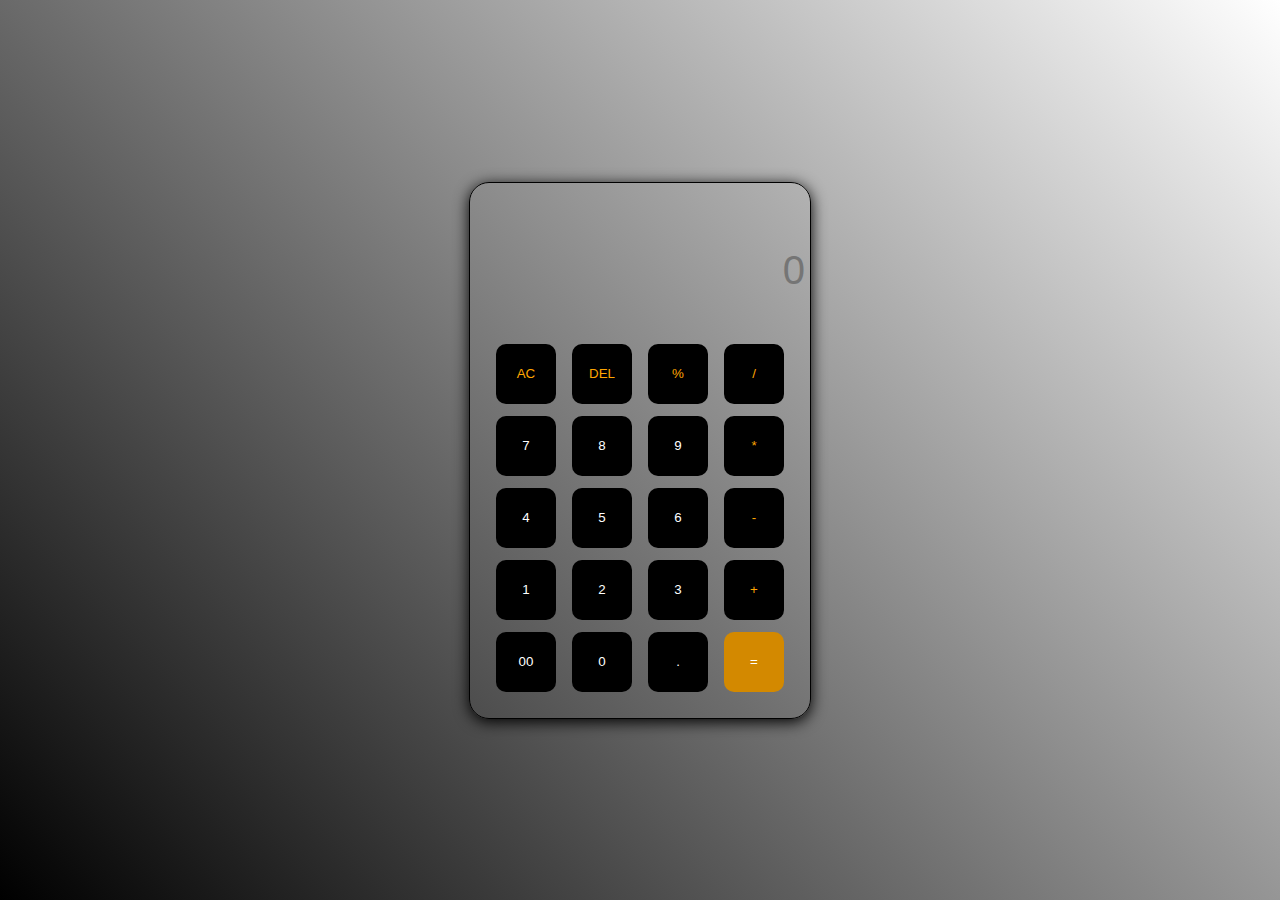
<file: Calculator/index.html>
<!DOCTYPE html>
<html lang="en">
<head>
    <meta charset="UTF-8">
    <meta name="viewport" content="width=device-width, initial-scale=1.0">
    <link rel="stylesheet" href="style.css">
    <title>Calculator</title>
</head>
<body>
    <div class="calculator">
        <input type="text" id="inputBox" placeholder="0">
        <div>
            <button class="operator">AC</button>
            <button class="operator">DEL</button> 
            <button class="operator">%</button>
            <button class="operator">/</button>
        </div>
        <div>
            <button>7</button>
            <button>8</button> 
            <button>9</button>
            <button class="operator">*</button>
        </div>
        <div>
            <button>4</button>
            <button>5</button> 
            <button>6</button>
            <button class="operator">-</button>
        </div>
        <div>
            <button>1</button>
            <button>2</button> 
            <button>3</button>
            <button class="operator">+</button>
        </div>
        <div>
            <button>00</button>
            <button>0</button> 
            <button>.</button>
            <button class="equalbtn">=</button>
        </div>
    </div>
<script src="script.js"></script>
</body>
</html>
</file>
<file: Calculator/style.css>
*{
    margin: 0;
    padding: 0;
    box-sizing:border-box;
}

body{
    width: 100%;
    height: 100vh;
    display: flex;
    justify-content: center;
    align-items: center;
    background:linear-gradient(45deg,black,white);
}

.calculator{
    border: 1px solid rgb(0, 0, 0);
    padding:20px;
    border-radius: 20px;
    background: transparent;
    box-shadow: 0px 3px 15px;

 
}

input{
    width: 300px;
    border:none;
    padding:15px;
    margin: 10%;
 
    background: transparent;
    box-shadow: red;
    font-size: 40px;
    text-align: right;

}
button{
    width: 60px;
    padding:3%;
    margin:2%;
    border-radius: 10px;
    border:none;
    height: 60px;
    box-shadow: white;
    cursor: pointer;
    background: black;
    color: white;

}

input ::placeholder{
    color: black;

}

.equalbtn{
    color:white;
    background:  rgb(211, 137, 0);
    
}

.operator{
    color:orange;
}
</file>
